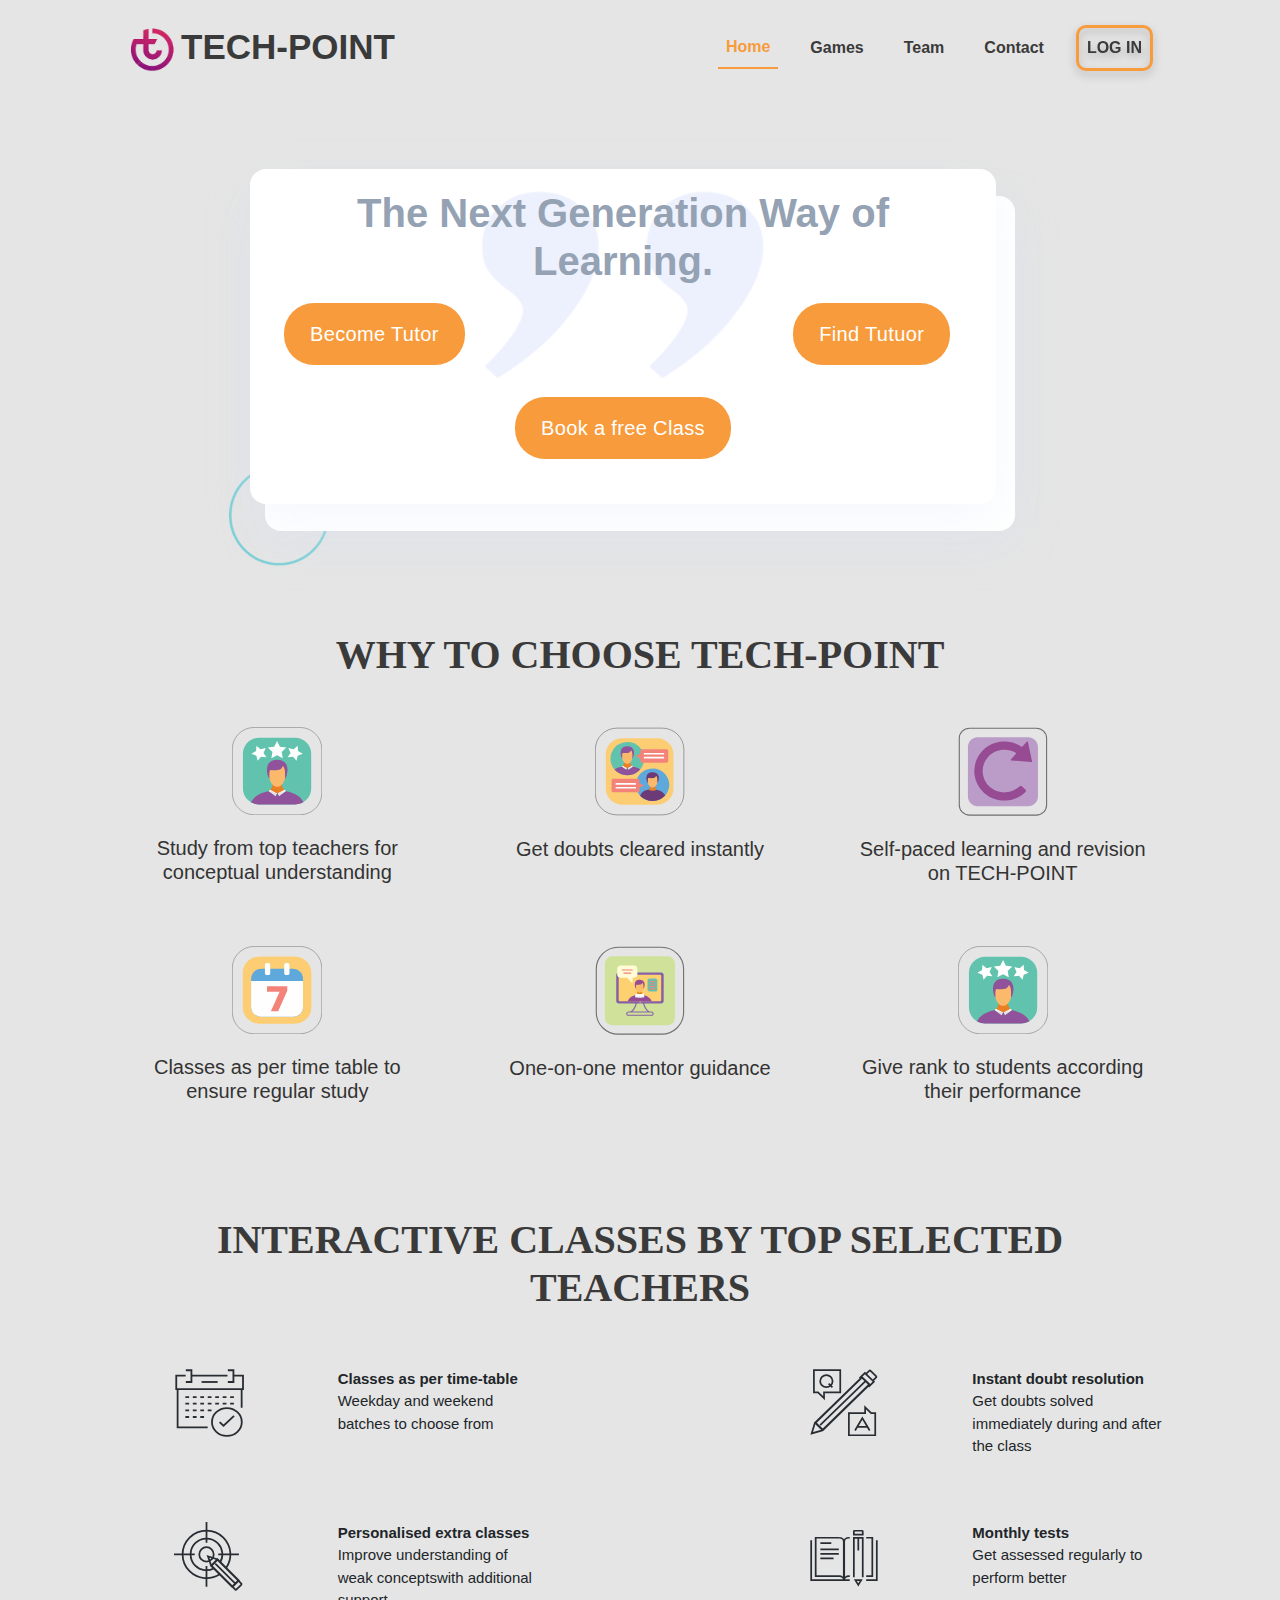
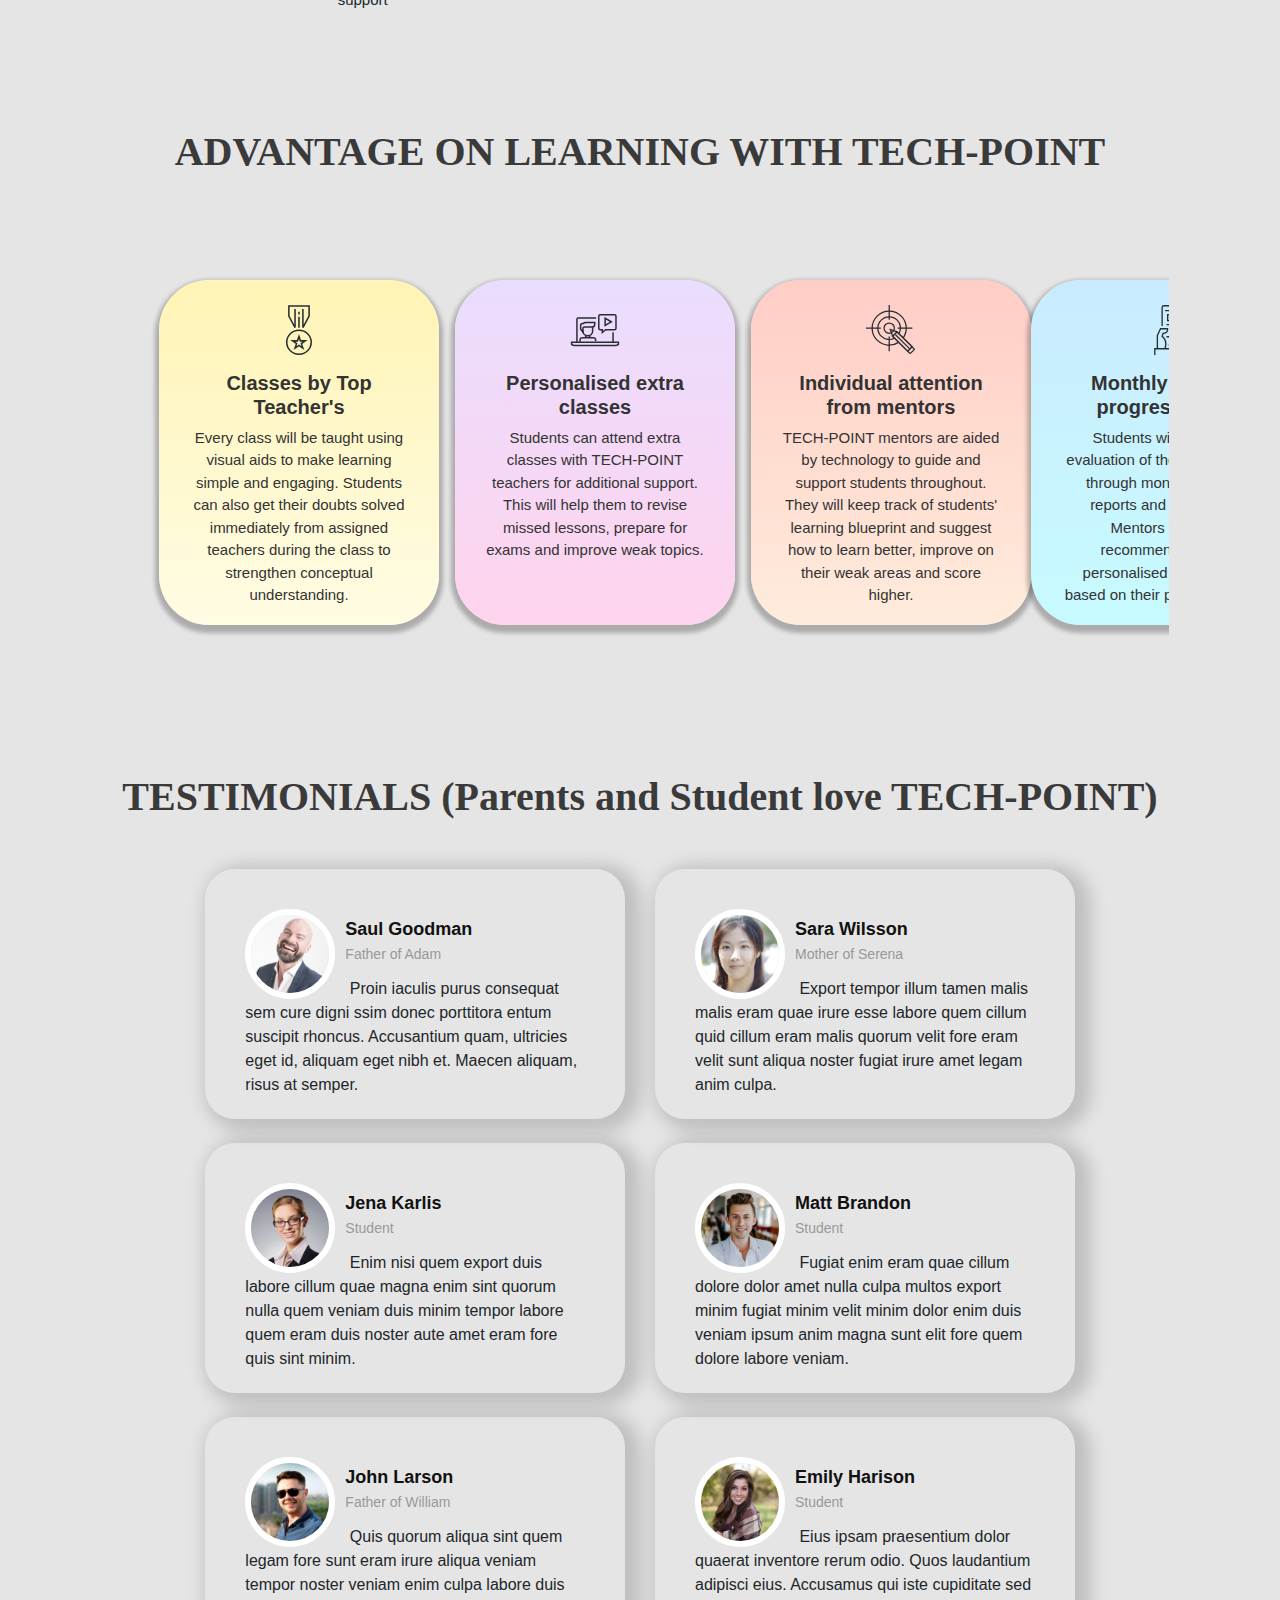
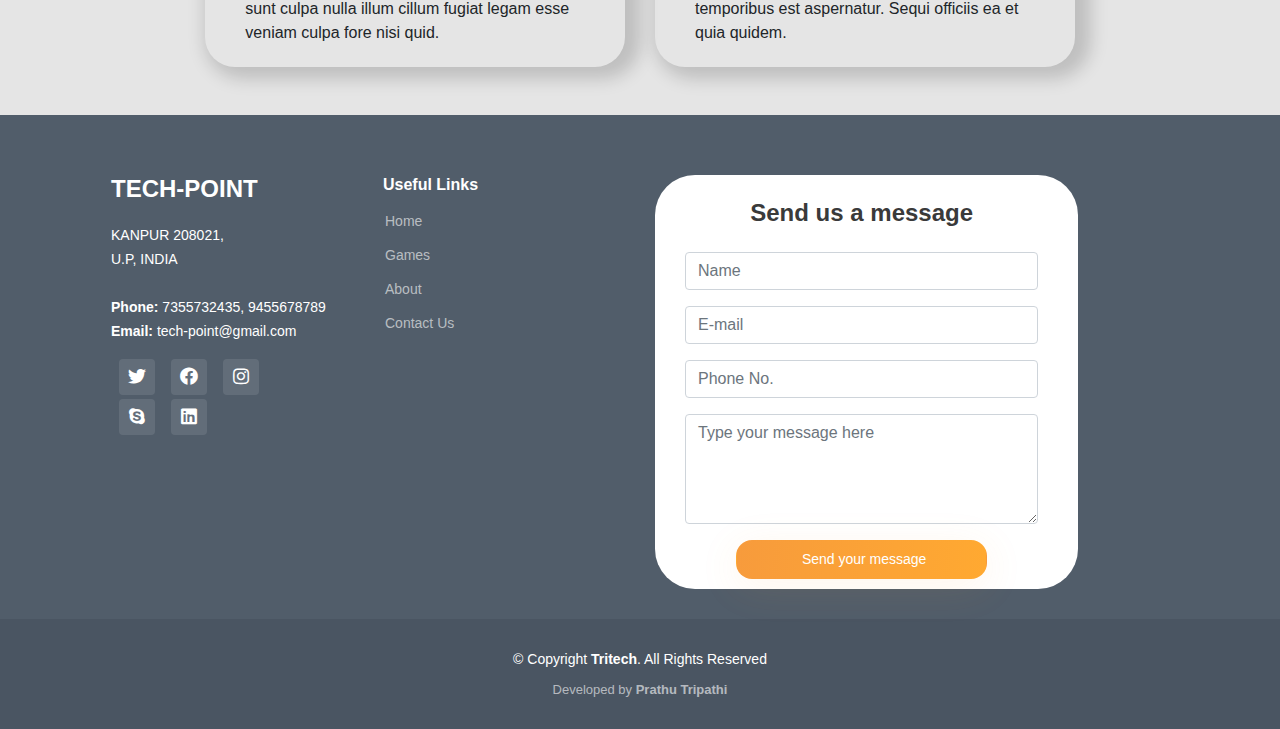
<file: index.html>
<!DOCTYPE html>
	<html lang="en">
		<head>
			<meta charset="utf-8"/>
			<title>Home</title>
			<meta content="width=device-width, initial-scale=1.0" name="viewport"/>
			<link rel="stylesheet" href="https://maxcdn.bootstrapcdn.com/bootstrap/4.5.2/css/bootstrap.min.css">
			<script src="https://ajax.googleapis.com/ajax/libs/jquery/3.5.1/jquery.min.js"></script>
			<script src="https://cdnjs.cloudflare.com/ajax/libs/popper.js/1.16.0/umd/popper.min.js"></script>
			<script src="https://maxcdn.bootstrapcdn.com/bootstrap/4.5.2/js/bootstrap.min.js"></script>
			<link href="https://fonts.googleapis.com/css2?family=Potta+One&display=swap" rel="stylesheet">
			<link href="techpoint.css" rel="stylesheet"/>
			<link rel="stylesheet" href="http://use.fontawesome.com/releases/v5.12.0/css/all.css"/>
		</head>
		
		<body>		
			<div class="container">
			<!-- Navbar starts here -->
				<nav class="navbar navbar-expand-md navbar-dark">
					<a class="navbar-brand mt-2" href="#"><img alt="" src="logo.png" class="logo mb-2"><span class="logoname ml-1">TECH-POINT</span></a>
					<button class="navbar-toggler" type="button" data-toggle="collapse" data-target="#collapse-nav">
						<span class="navbar-toggler-icon"></span>
					</button>
					<div class="collapse navbar-collapse" id="collapse-nav">
						<ul class="navbar-nav ml-auto">
							<li class="nav-item m-auto">
								<a class="nav-link active" href="index.html">Home</a>
							</li>
							<li class="nav-item m-auto">
								<a class="nav-link ml-lg-4" href="#">Games</a>
							</li>
							<li class="nav-item m-auto">
								<a class="nav-link ml-lg-4" href="team.html">Team</a>
							</li>
							<li class="nav-item m-auto">
								<a class="nav-link ml-lg-4" href="contact.html">Contact</a>
							</li>
							<li class="nav-item">
								<a class="login_btn btn nav-link ml-lg-4" data-toggle="modal" data-target="#login">LOG IN</a>    
							</li> 
						</ul>
					</div>
				</nav>
			<!-- Navbar ends here -->		
					
			<!-- Section1 starts -->	
					<div class="section">
						<div class="sec1_card m-auto">	
							<img alt="" src="circle.png" class="sec1_circle">
							<div class="sec1_card2">
								<h3 class="sec1_txt">The Next Generation Way of Learning. </h3> 
								<div class="container-fluid text-center">
									<div class="row d-flex justify-content-around">
										<div class="col-lg-4">
											<div class="mt-3">
												<button class="btn btn_grp1" data-toggle="modal" data-target="#tutor">Become Tutor</button>
											</div>			
										</div>
										<div class="col-lg-4">
										
										</div>
										<div class="col-lg-4">
											<div class="mt-lg-3 mt-1">
												<a href="#" class="btn btn_grp2 ml-lg-0 ml-1 mt-lg-0 mt-2" data-toggle="modal" data-target="#student">Find Tutuor</a>
											</div>
										</div>
									</div>
									<div class="row mt-lg-3">
										<div class="col-4">
											<!--<img alt="" src="tutor.png" class="tutor">-->
										</div>
										<div class="col-lg-4 col4">
											<div class="mt-lg-3 mt-1">
												<a href="#" class="btn btn_grp3  mt-lg-0 mt-2" data-toggle="modal" data-target="#freeclass">Book a free Class</a>
											</div>	
										</div>
										<div class="col-lg-4">
											
										</div>
									</div>
								</div>	
							</div>
						</div>
					</div>
			
			<!-- Section1 ends -->			
												
			<!-- Section2 starts -->									
											
					<div class="section">							
						<div>
							<h3 class="headings">WHY TO CHOOSE TECH-POINT</h3>
						</div>																	
						<div class="row mt-5">									
							<div class="col-lg-4 col-6">
								<div class="m-auto text-center">
									<img src="s1.svg" alt="" class="sec2_imgs">
									<h4 class="sec2_heading mt-lg-3 mt-2">Study from top teachers for conceptual understanding</h4>
								</div>	
							</div>	
							<div class="col-lg-4 col-6">
								<div class="m-auto text-center">
									<img src="s4.svg" alt="" class="sec2_imgs">
									<h4 class="sec2_heading mt-lg-3 mt-2">Get doubts cleared instantly</h4>
								</div>	
							</div>
							<div class="col-lg-4 col-6 mt-lg-0 mt-4">
								<div class="m-auto text-center">
									<img src="s2.svg" alt="" class="sec2_imgs">
									<h4 class="sec2_heading mt-lg-3 mt-2">Self-paced learning and revision on TECH-POINT</h4>
								</div>	
							</div>	
							<div class="col-lg-4 col-6 mt-lg-5 mt-4">
								<div class="m-auto text-center">
									<img src="s3.svg" alt="" class="sec2_imgs">
									<h4 class="sec2_heading mt-lg-3 mt-2">Classes as per time table to ensure regular study</h4>
								</div>	
							</div>		
							<div class="col-lg-4 col-6 mt-lg-5 mt-4">
								<div class="m-auto text-center">
									<img src="s5.svg" alt="" class="sec2_imgs">
									<h4 class="sec2_heading mt-lg-3 mt-2">One-on-one mentor guidance</h4>
								</div>	
							</div>	
							<div class="col-lg-4 col-6 mt-lg-5 mt-4">
								<div class="m-auto text-center">
									<img src="s1.svg" alt="" class="sec2_imgs">
									<h4 class="sec2_heading mt-lg-3 mt-2">Give rank to students according their performance</h4>
								</div>	
							</div>	
						</div>										
					</div>														
															
			<!-- Section2 ends -->
			
			<!-- Section3 starts -->									
											
					<div class="section">							
						<div>
							<h3 class="headings">INTERACTIVE CLASSES BY TOP SELECTED TEACHERS</h3>
						</div>																	
						<div class="row">
							<div class="col-lg-5 col-12">
								<div class="row mt-lg-5 mt-4">
									<div class="col-lg-6 col-6 text-center">
										<img src="int1.svg" alt="" class="preventions mt-lg-0 mt-4">
									</div>	
									<div class="col-lg-6 col-6">
										<p class="prev-text"><strong>Classes as per time-table</strong> <br>Weekday and weekend batches to choose from</p>
									</div>
								</div>
							</div>
							<div class="col-lg-2">
								
							</div>
							<div class="col-lg-5 col-12">
								<div class="row mt-lg-5 mt-4">
									<div class="col-lg-6 col-6 text-center">
										<img src="int2.svg" alt="Social distancing" class="preventions mt-lg-0 mt-4">
									</div>	
									<div class="col-lg-6 col-6">
										<p class="prev-text"><strong>Instant doubt resolution</strong> <br>Get doubts solved immediately during and after the class</p>
									</div>
								</div>
							</div>
							<div class="col-lg-5 col-12">
								<div class="row mt-lg-5 mt-4">
									<div class="col-lg-6 col-6 text-center">
										<img src="int3.svg" alt="News" class="preventions mt-lg-0 mt-4">
									</div>	
									<div class="col-lg-6 col-6">
										<p class="prev-text"><strong>Personalised extra classes</strong> <br>Improve understanding of weak conceptswith additional support</p>
									</div>
								</div>
							</div>
							<div class="col-lg-2">
								
							</div>
							<div class="col-lg-5 col-12">
								<div class="row mt-lg-5 mt-4">
									<div class="col-lg-6 col-6 text-center">
										<img src="int4.svg" alt="quarentine" class="preventions mt-lg-0 mt-4">
									</div>	
									<div class="col-lg-6 col-6">
										<p class="prev-text"><strong>Monthly tests</strong> <br>Get assessed regularly to perform better</p>
									</div>
								</div>
							</div>
						</div>																			
					</div>														
															
			<!-- Section3 ends -->
			
			<!-- Section4 starts -->									
											
					<div class="section">							
						<div>
							<h3 class="headings">ADVANTAGE ON LEARNING WITH TECH-POINT</h3>
						</div>	
						<div class="all_card p-5">
							<div class="cards d-flex mt-5 ml-lg-0 ml-4">									
								<div class="card_sec card1 text-center">
									<img src="adv1.svg" alt="" class="card_img">	
									<h4 class="card_heading mt-3">Classes by Top Teacher's</h4>	
									<p class="card_txt mt-1">Every class will be taught using visual aids to make learning simple and engaging. Students can also get their doubts solved 
									immediately from assigned teachers during the class to strengthen conceptual understanding.</p>	
								</div>	
								<div class="card_sec card2 text-center ml-3">
									<img src="adv2.svg" alt="" class="card_img">	
									<h4 class="card_heading mt-3">Personalised extra classes</h4>	
									<p class="card_txt mt-1">Students can attend extra classes with TECH-POINT teachers for additional support. This will help them to revise missed lessons,
									prepare for exams and improve weak topics.</p>	
								</div>	
									<div class="card_sec card3 text-center ml-3">
									<img src="adv3.svg" alt="" class="card_img">	
									<h4 class="card_heading mt-3">Individual attention from mentors</h4>	
									<p class="card_txt mt-1">TECH-POINT mentors are aided by technology to guide and support students throughout. They will keep track of students' learning
									blueprint and suggest how to learn better, improve on their weak areas and score higher.</p>	
								</div>	
								<div class="card_sec card4 text-center">
									<img src="adv4.svg" alt="" class="card_img ml-3">	
									<h4 class="card_heading mt-3">Monthly learning progress report</h4>	
									<p class="card_txt mt-1">Students will get a 360° evaluation of their learning path through monthly progress reports and discussions. Mentors will
									share recommendations for personalised extra classes based on their performance too.</p>	
								</div>
									<div class="card_sec card5 text-center">
									<img src="adv5.svg" alt="" class="card_img ml-3">	
									<h4 class="card_heading mt-3">Adaptive learning journeys on TECH-POINT</h4>	
									<p class="card_txt mt-1">Every student has a Knowledge Graph based on their learning need & speed. This links different concepts and helps students
									identify their strengths & areas for improvement.</p>	
								</div>	
							</div>
						</div>		
					</div>														
															
			<!-- Section4 ends -->
			
			<!-- Section5 starts -->									
											
					<div class="section">							
						<div>
							<h3 class="headings">TESTIMONIALS (Parents and Student love TECH-POINT)</h3>
						</div>																	
						<section class="testimonials mt-lg-5 mt-4">
							<div class="container">
								<div class="row">
									<div class="col-lg-6">
										<div class="testimonial-item">
											<img src="testimonials-1.jpg" class="testimonial-img" alt="">
											<h3>Saul Goodman</h3>
											<h4>Father of Adam</h4>
											<p>
												<i class="bx bxs-quote-alt-left quote-icon-left"></i>
												Proin iaculis purus consequat sem cure digni ssim donec porttitora entum suscipit rhoncus. 
												Accusantium quam, ultricies eget id, aliquam eget nibh et. Maecen aliquam, risus at semper.
												<i class="bx bxs-quote-alt-right quote-icon-right"></i>
											</p>
										</div>
									</div>
									<div class="col-lg-6">
										<div class="testimonial-item mt-4 mt-lg-0">
											<img src="testimonials-2.jpg" class="testimonial-img" alt="">
											<h3>Sara Wilsson</h3>
											<h4>Mother of Serena</h4>
											<p>
												<i class="bx bxs-quote-alt-left quote-icon-left"></i>
												Export tempor illum tamen malis malis eram quae irure esse labore quem cillum quid cillum
												eram malis quorum velit fore eram velit sunt aliqua noster fugiat irure amet legam anim culpa.
												<i class="bx bxs-quote-alt-right quote-icon-right"></i>
											</p>
										</div>
									</div>
									<div class="col-lg-6">
										<div class="testimonial-item mt-4">
											<img src="testimonials-3.jpg" class="testimonial-img" alt="">
											<h3>Jena Karlis</h3>
											<h4>Student</h4>
											<p>
												<i class="bx bxs-quote-alt-left quote-icon-left"></i>
												Enim nisi quem export duis labore cillum quae magna enim sint quorum nulla quem veniam duis 
												minim tempor labore quem eram duis noster aute amet eram fore quis sint minim.
												<i class="bx bxs-quote-alt-right quote-icon-right"></i>
											</p>
										</div>
									</div>
									<div class="col-lg-6">
										<div class="testimonial-item mt-4">
											<img src="testimonials-4.jpg" class="testimonial-img" alt="">
											<h3>Matt Brandon</h3>
											<h4>Student</h4>
											<p>
												<i class="bx bxs-quote-alt-left quote-icon-left"></i>
												Fugiat enim eram quae cillum dolore dolor amet nulla culpa multos export minim fugiat minim
												velit minim dolor enim duis veniam ipsum anim magna sunt elit fore quem dolore labore veniam.
												<i class="bx bxs-quote-alt-right quote-icon-right"></i>
											</p>
										</div>
									</div>
									<div class="col-lg-6">
										<div class="testimonial-item mt-4">
											<img src="testimonials-5.jpg" class="testimonial-img" alt="">
											<h3>John Larson</h3>
											<h4>Father of William</h4>
											<p>
												<i class="bx bxs-quote-alt-left quote-icon-left"></i>
												Quis quorum aliqua sint quem legam fore sunt eram irure aliqua veniam tempor noster veniam enim
												culpa labore duis sunt culpa nulla illum cillum fugiat legam esse veniam culpa fore nisi quid.
												<i class="bx bxs-quote-alt-right quote-icon-right"></i>
											</p>
										</div>
									</div>
									<div class="col-lg-6">
										<div class="testimonial-item mt-4">
											<img src="testimonials-6.jpg" class="testimonial-img" alt="">
											<h3>Emily Harison</h3>
											<h4>Student</h4>
											<p>
												<i class="bx bxs-quote-alt-left quote-icon-left"></i>
												Eius ipsam praesentium dolor quaerat inventore rerum odio. Quos laudantium adipisci eius.
												Accusamus qui iste cupiditate sed temporibus est aspernatur. Sequi officiis ea et quia quidem.
												<i class="bx bxs-quote-alt-right quote-icon-right"></i>
											</p>
										</div>
									</div>
								</div>
							</div>
						</section>											
					</div>														
															
			<!-- Section5 ends -->
					
			</div>										
			
			<!-- ======= Footer ======= -->
				<footer id="footer">
						<div class="footer-top mt-lg-5 mt-4">
							<div class="container">
								<div class="row">
									<div class="col-lg-3 col-md-6">
										<div class="footer-info">
											<h3>TECH-POINT</h3>
											<p>
												KANPUR 208021, <br>U.P, INDIA<br><br>
												<strong>Phone:</strong> 7355732435, 9455678789<br>
												<strong>Email:</strong> tech-point@gmail.com<br>
											</p>
												<div class="social-links mt-3">
													<a href="#" class="twitter ml-2"><i class="fab fa-twitter"></i></a>
													<a href="#" class="facebook ml-2"><i class="fab fa-facebook"></i></a>
													<a href="#" class="instagram ml-2"><i class="fab fa-instagram"></i></a><br>
													<a href="#" class="google-plus ml-2 mt-1"><i class="fab fa-skype"></i></a>
													<a href="#" class="linkedin ml-2 mt-1"><i class="fab fa-linkedin"></i></a>
												</div>
										</div>
									</div>
									<div class="col-lg-2 col-md-6 footer-links">
											<h4>Useful Links</h4>
										<ul>
										  <li><i class="bx bx-chevron-right"></i> <a href="#">Home</a></li>
										  <li><i class="bx bx-chevron-right"></i> <a href="#">Games</a></li>
										  <li><i class="bx bx-chevron-right"></i> <a href="#">About</a></li>
										  <li><i class="bx bx-chevron-right"></i> <a href="#">Contact Us</a></li>
										</ul>
									</div>
									<div class="col-lg-1 col-md-0">
										
									</div>
									<div class="col-lg-5 col-md-6 col-12">
										<div class="sentmsg_box">
											<h3 class="heading7">Send us a message</h3>
											<form action="/action_page.php">
												<div class="form-group mt-4">
													<input type="text" class="form-control input" placeholder="Name" id="name">
												</div>
												<div class="form-group">
													<input type="text" class="form-control input" placeholder="E-mail" id="e-mail">
												</div>
												<div class="form-group">
													<input type="number" class="form-control input" placeholder="Phone No." id="mobile">
												</div>
												<div class="form-group">
													<textarea rows="4" class="form-control input" placeholder="Type your message here"  id="message"></textarea>
												</div>
													<a href="#" class="btn msg_btn">Send your message</a>
											</form>
										</div>
									</div>
									<div class="col-lg-1 col-md-0">
										
									</div>
								</div>
							</div>
						</div>
						<div>
							<div class="copyright">
								&copy; Copyright <strong><span>Tritech</span></strong>. All Rights Reserved
							</div>
							<div class="credits">
								Developed by <a href="#">Prathu Tripathi</a>
							</div>
						</div>
				</footer>
				<!-- End Footer -->

									
											 <!-- The Modal  tutot-->
												<div class="modal fade" id="tutor">
													<div class="modal-dialog modal-dialog-centered">
														<div class="modal-content">
														  
															<!-- Modal Header -->
																<div class="modal-header">
																	  <h1 class="mt-4 ml-auto">Become a Tutor</h1>
																	  <button type="button" class="close" data-dismiss="modal">&times;</button>
																</div>
															
															<!-- Modal body -->
															<div class="modal-body">
																<form action="/action_page.php" class="was-validated" method="POST">
																	<div class="form-group">
																		<label for="fname"> First Name :</label>
																		<input type="text" class="form-control" placeholder="" id="fname" required>
																		<div class="valid-feedback">It's valid</div>
																		<div class="invalid-feedback">The above field is compulsory</div>
																	</div>
																	<div class="form-group">
																		<label for="lname"> Last Name :</label>
																		<input type="text" class="form-control" placeholder="" id="lname" required>
																		<div class="valid-feedback">It's valid</div>
																		<div class="invalid-feedback">The above field is compulsory</div>
																	</div>
																	<div class="form-group">
																		<label for="email">Email ID : </label>
																		<input type="email" class="form-control" placeholder="" id="email" required>
																		<div class="valid-feedback">It's valid</div>
																		<div class="invalid-feedback">The above field is compulsory</div>
																	</div>
																	<div class="form-group">
																		<label for="phone">Moblie No. : </label>
																		<input type="text" class="form-control" placeholder="" id="phone" required>
																		<div class="valid-feedback">It's valid</div>
																		<div class="invalid-feedback">The above field is compulsory</div>
																	</div>
																	<div class="form-group">
																		<label for="photo"><a class="btn btn-dark" id="">Choose Your Photo</a></label>
																		<input type="file" class="form-control" placeholder="" id="photo" style="display:none;">
																	</div>
																	<div class="form-group form-check">
																		<label for="form-check-label" style="margin-left:-19px;"> Gender :</label><br>
																		<input type="radio" class="form-check-input" name="gender" id="male">Male.<br>
																		<input type="radio" class="form-check-input" name="gender" id="female">Female.<br>
																	</div>
																	<div class="form-group form-check">
																		<label for="form-check-label" style="margin-left:-19px;"> Available Time :</label><br>
																		<input type="radio" class="form-check-input" name="time" id="all">All<br>
																		<input type="radio" class="form-check-input" name="time" id="morning">Morning<br>
																		<input type="radio" class="form-check-input" name="time" id="evening">Evening<br>
																	</div>
																	<div class="form-group">
																		<label for="pwd">Password : </label>
																		<input type="password" class="form-control" id="pwd" required>
																		<div class="valid-feedback">It's valid</div>
																		<div class="invalid-feedback">The above field is compulsory</div>
																	</div>
																	<div class="form-group">
																		<label for="pwd">Confirm Password (same as above) : </label>
																		<input type="password" class="form-control" id="pwd" required>
																		<div class="valid-feedback">It's valid</div>
																		<div class="invalid-feedback">The above field is compulsory</div>
																	</div>
																	<div class="form-group form-check">
																		<label for="form-check-label"></label><br>
																		<input type="checkbox" class="form-check-input" required>I hereby, declare that above given details are on account of my information.
																		<div class="valid-feedback">Thanks for confirming.</div>
																		<div class="invalid-feedback">The above field is compulsory</div>
																	</div><br>
																	<div class="text-center">
																		<a class="btn submit_btn" id="tutorsubmit">Submit</a>
																	</div>
																</form>	
															</div>
															
															<!-- Modal footer -->
															<div class="modal-footer">
																<button type="button" class="btn btn-secondary" data-dismiss="modal">Close</button>
															</div>
															
														</div>
													</div>
												</div>
												
							 <!-- The Modal  student-->
												<div class="modal fade" id="student">
													<div class="modal-dialog modal-dialog-centered">
														<div class="modal-content">
														  
															<!-- Modal Header -->
																<div class="modal-header">
																	  <h1 class="mt-4 ml-auto">Become a Student</h1>
																	  <button type="button" class="close" data-dismiss="modal">&times;</button>
																</div>
															
															<!-- Modal body -->
															<div class="modal-body">
																<form action="/action_page.php" class="was-validated" method="POST">
																	<div class="form-group">
																		<label for="fname"> First Name :</label>
																		<input type="text" class="form-control" placeholder="" id="fname" required>
																		<div class="valid-feedback">It's valid</div>
																		<div class="invalid-feedback">The above field is compulsory</div>
																	</div>
																	<div class="form-group">
																		<label for="lname"> Last Name :</label>
																		<input type="text" class="form-control" placeholder="" id="lname" required>
																		<div class="valid-feedback">It's valid</div>
																		<div class="invalid-feedback">The above field is compulsory</div>
																	</div>
																	<div class="form-group">
																		<label for="email">Email ID : </label>
																		<input type="email" class="form-control" placeholder="" id="email" required>
																		<div class="valid-feedback">It's valid</div>
																		<div class="invalid-feedback">The above field is compulsory</div>
																	</div>
																	<div class="form-group">
																		<label for="phone">Moblie No. : </label>
																		<input type="text" class="form-control" placeholder="" id="phone" required>
																		<div class="valid-feedback">It's valid</div>
																		<div class="invalid-feedback">The above field is compulsory</div>
																	</div>
																	<div class="form-group">
																		<label for="photo"><a class="btn btn-dark" id="">Choose Your Photo</a></label>
																		<input type="file" class="form-control" placeholder="" id="photo" style="display:none;">
																	</div>
																	<div class="form-group form-check">
																		<label for="form-check-label" style="margin-left:-19px;"> Gender :</label><br>
																		<input type="radio" class="form-check-input" name="gender" id="male">Male.
																		<input type="radio" class="form-check-input" name="gender" id="female">Female.<br>
																	</div>
																	<div class="form-group">
																		<label for="pwd">Password : </label>
																		<input type="password" class="form-control" id="pwd" required>
																		<div class="valid-feedback">It's valid</div>
																		<div class="invalid-feedback">The above field is compulsory</div>
																	</div>
																	<div class="form-group">
																		<label for="pwd">Confirm Password (same as above) : </label>
																		<input type="password" class="form-control" id="pwd" required>
																		<div class="valid-feedback">It's valid</div>
																		<div class="invalid-feedback">The above field is compulsory</div>
																	</div>
																	<div class="form-group form-check">
																		<label for="form-check-label"></label><br>
																		<input type="checkbox" class="form-check-input" required>I hereby, declare that above given details are on account of my information.
																		<div class="valid-feedback">Thanks for confirming.</div>
																		<div class="invalid-feedback">The above field is compulsory</div>
																	</div><br>
																	<div class="text-center">
																		<a class="btn submit_btn" id="studentsubmit">Submit</a>
																	</div>
																</form>	
															</div>
															
															<!-- Modal footer -->
															<div class="modal-footer">
																<button type="button" class="btn btn-secondary" data-dismiss="modal">Close</button>
															</div>
															
														</div>
													</div>
												</div>	
												
										 <!-- The Modal  book a free class-->
												<div class="modal fade" id="freeclass">
													<div class="modal-dialog modal-dialog-centered">
														<div class="modal-content">
														  
															<!-- Modal Header -->
																<div class="modal-header">
																	  <h1 class="mt-4 ml-auto">Book a Free Class</h1>
																	  <button type="button" class="close" data-dismiss="modal">&times;</button>
																</div>
															
															<!-- Modal body -->
															<div class="modal-body">
																<form action="/action_page.php" class="was-validated" method="POST">
																	<div class="form-group">
																		<label for="fname"> First Name :</label>
																		<input type="text" class="form-control" placeholder="" id="fname" required>
																		<div class="valid-feedback">It's valid</div>
																		<div class="invalid-feedback">The above field is compulsory</div>
																	</div>
																	<div class="form-group">
																		<label for="lname"> Last Name :</label>
																		<input type="text" class="form-control" placeholder="" id="lname" required>
																		<div class="valid-feedback">It's valid</div>
																		<div class="invalid-feedback">The above field is compulsory</div>
																	</div>
																	<div class="form-group">
																		<label for="email">Email ID : </label>
																		<input type="email" class="form-control" placeholder="" id="email" required>
																		<div class="valid-feedback">It's valid</div>
																		<div class="invalid-feedback">The above field is compulsory</div>
																	</div>
																	<div class="form-group">
																		<label for="phone">Moblie No. : </label>
																		<input type="text" class="form-control" placeholder="" id="phone" required>
																		<div class="valid-feedback">It's valid</div>
																		<div class="invalid-feedback">The above field is compulsory</div>
																	</div>
																	<div class="text-center">
																		<a class="btn submit_btn" id="freeclass_submit">Book Now</a>
																	</div>
																</form>	
															</div>
															
															<!-- Modal footer -->
															<div class="modal-footer">
																<button type="button" class="btn btn-secondary" data-dismiss="modal">Close</button>
															</div>
															
														</div>
													</div>
												</div>			
												
												

									<!-- The Modal  login-->
												<div class="modal fade" id="login">
													<div class="modal-dialog modal-dialog-centered">
														<div class="modal-content">
														  
															<!-- Modal Header -->
																<div class="modal-header">
																	  <h1 class="mt-4 ml-auto">LOGIN</h1>
																	  <button type="button" class="close" data-dismiss="modal">&times;</button>
																</div>
															
															<!-- Modal body -->
															<div class="modal-body">
																<form action="/action_page.php" class="was-validated" method="POST">
																	<div class="form-group">
																		<label for="uname">Username :</label>
																		<input type="text" class="form-control" placeholder="" id="uname" required>
																		<div class="valid-feedback">It's valid</div>
																		<div class="invalid-feedback">The above field is compulsory</div>
																	</div>
																	<div class="form-group">
																		<label for="pwd">Password : </label>
																		<input type="password" class="form-control" id="pwd" required>
																		<div class="valid-feedback">It's valid</div>
																		<div class="invalid-feedback">The above field is compulsory</div>
																	</div>
																	<div class="text-center">
																		<a class="btn submit_btn" id="confirm">Confirm</a>
																	</div>
																</form>	
															</div>
															
															<!-- Modal footer -->
															<div class="modal-footer">
																<button type="button" class="btn btn-secondary" data-dismiss="modal">Close</button>
															</div>
															
														</div>
													</div>
												</div>									

						
		</body>
		
	</html>
</file>
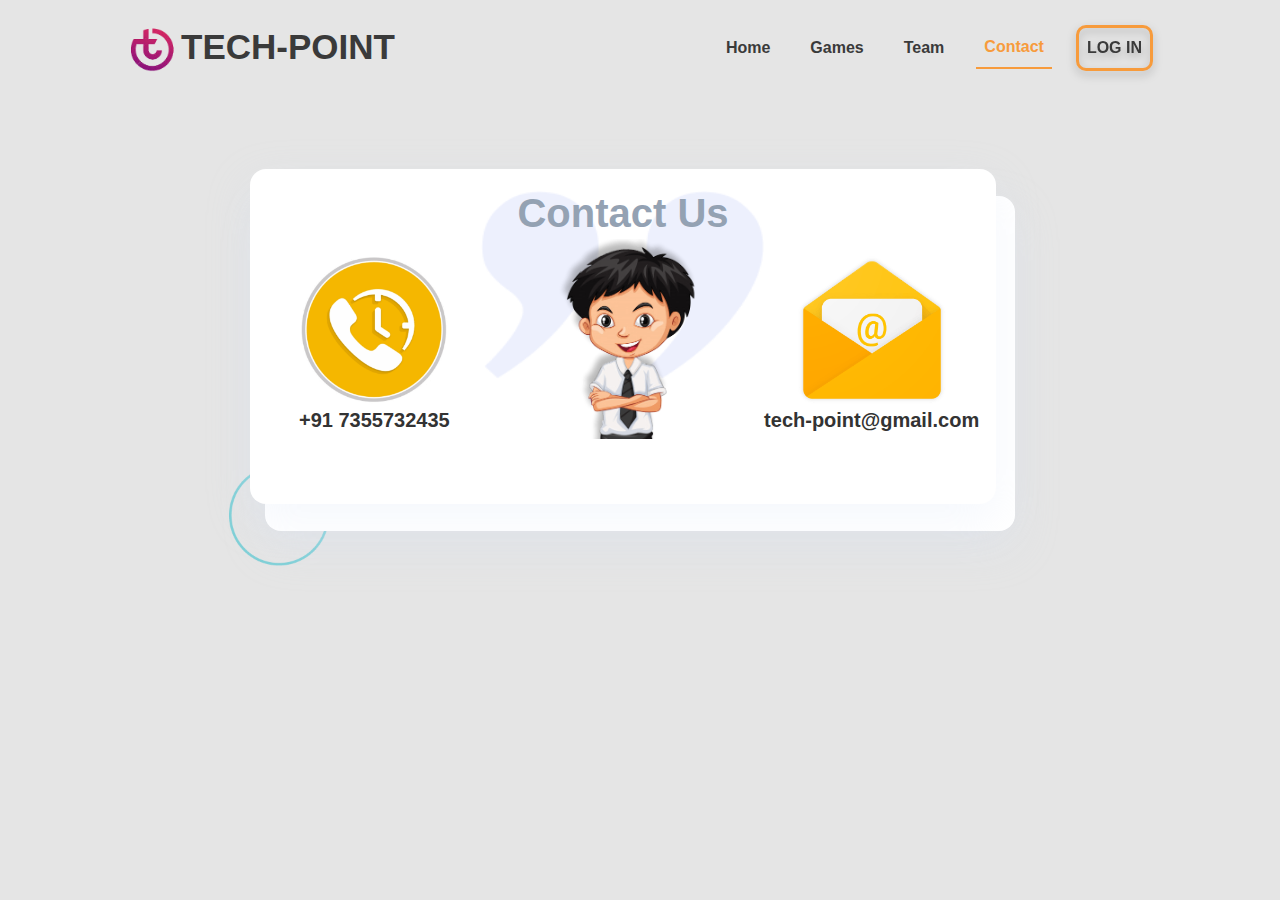
<file: contact.html>
<!DOCTYPE html>
	<html lang="en">
		<head>
			<meta charset="utf-8"/>
			<title>Contact Us</title>
			<meta content="width=device-width, initial-scale=1.0" name="viewport"/>
			<link rel="stylesheet" href="https://maxcdn.bootstrapcdn.com/bootstrap/4.5.2/css/bootstrap.min.css">
			<script src="https://ajax.googleapis.com/ajax/libs/jquery/3.5.1/jquery.min.js"></script>
			<script src="https://cdnjs.cloudflare.com/ajax/libs/popper.js/1.16.0/umd/popper.min.js"></script>
			<script src="https://maxcdn.bootstrapcdn.com/bootstrap/4.5.2/js/bootstrap.min.js"></script>
			<link href="https://fonts.googleapis.com/css2?family=Potta+One&display=swap" rel="stylesheet">
			<link href="techpoint.css" rel="stylesheet"/>
			<link rel="stylesheet" href="http://use.fontawesome.com/releases/v5.12.0/css/all.css"/>
		</head>
		
		<body>		
			<div class="container">
			<!-- Navbar starts here -->
				<nav class="navbar navbar-expand-md navbar-dark">
					<a class="navbar-brand mt-2" href="#"><img alt="" src="logo.png" class="logo mb-2"><span class="logoname ml-1">TECH-POINT</span></a>
					<button class="navbar-toggler" type="button" data-toggle="collapse" data-target="#collapse-nav">
						<span class="navbar-toggler-icon"></span>
					</button>
					<div class="collapse navbar-collapse" id="collapse-nav">
						<ul class="navbar-nav ml-auto">
							<li class="nav-item m-auto">
								<a class="nav-link" href="index.html">Home</a>
							</li>
							<li class="nav-item m-auto">
								<a class="nav-link ml-lg-4" href="#">Games</a>
							</li>
							<li class="nav-item m-auto">
								<a class="nav-link ml-lg-4" href="team.html">Team</a>
							</li>
							<li class="nav-item m-auto">
								<a class="nav-link ml-lg-4 active" href="contact.html">Contact</a>
							</li>
							<li class="nav-item">
								<a class="login_btn nav-link ml-lg-4" data-toggle="modal" data-target="#login">LOG IN</a>    
							</li> 
						</ul>
					</div>
				</nav>
			<!-- Navbar ends here -->		
					
			<!-- Section1 starts -->	
					<div class="section">
						<div class="sec1_card m-auto">	
							<img alt="" src="circle.png" class="sec1_circle">
							<div class="sec1_card2">
								<h3 class="sec1_txt">Contact Us </h3> 
								<div class="container-fluid text-center">
									<div class="row d-flex justify-content-around">
										<div class="col-lg-4">
											<div class="mt-3">
												<img alt="call" src="call.png" class="contact_img">
												<p class="card_heading">+91 7355732435</p>
											</div>			
										</div>
										<div class="col-lg-4">
											<img alt="boy" src="boy.png" class="boy">
										</div>
										<div class="col-lg-4">
											<div class="mt-lg-3 mt-1">
												<img alt="call" src="email.png" class="contact_img">
												<p class="card_heading">tech-point@gmail.com</p>
											</div>
										</div>
									</div>
								</div>	
							</div>
						</div>
					</div>
			
			<!-- Section1 ends -->
</file>
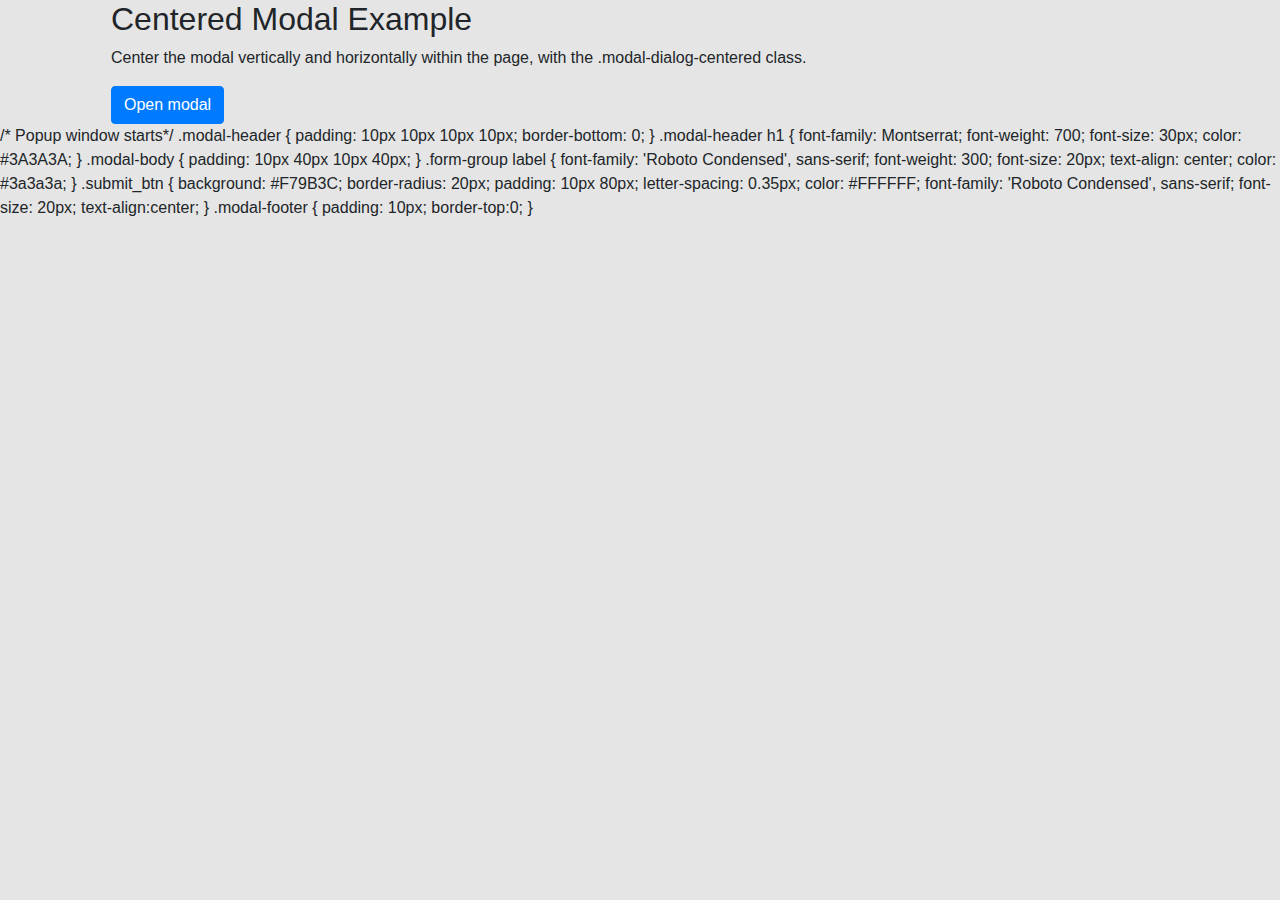
<file: form.html>
<!DOCTYPE html>
<html lang="en">
<head>
  <title>Bootstrap Example</title>
  <meta charset="utf-8">
  <meta name="viewport" content="width=device-width, initial-scale=1">
  <link rel="stylesheet" href="https://maxcdn.bootstrapcdn.com/bootstrap/4.5.2/css/bootstrap.min.css">
  <script src="https://ajax.googleapis.com/ajax/libs/jquery/3.5.1/jquery.min.js"></script>
  <script src="https://cdnjs.cloudflare.com/ajax/libs/popper.js/1.16.0/umd/popper.min.js"></script>
  <script src="https://maxcdn.bootstrapcdn.com/bootstrap/4.5.2/js/bootstrap.min.js"></script>
  <link href="techpoint.css" rel="stylesheet"/>
</head>
<body>

<div class="container">
  <h2>Centered Modal Example</h2>
  <p>Center the modal vertically and horizontally within the page, with the .modal-dialog-centered class.</p>
  <!-- Button to Open the Modal -->
  <button type="button" class="btn btn-primary" data-toggle="modal" data-target="#myModal">
    Open modal
  </button>

  <!-- The Modal -->
		<div class="modal fade" id="myModal">
			<div class="modal-dialog modal-dialog-centered">
				<div class="modal-content">
				  
					<!-- Modal Header -->
						<div class="modal-header">
							  <h1 class="mt-4 ml-auto">Become a Tutor</h1>
							  <button type="button" class="close" data-dismiss="modal">&times;</button>
						</div>
					
					<!-- Modal body -->
					<div class="modal-body">
						<form action="/action_page.php" class="was-validated">
							<div class="form-group">
								<label for="fname"> First Name :</label>
								<input type="text" class="form-control" placeholder="" id="fname" required>
								<div class="valid-feedback">It's valid</div>
								<div class="invalid-feedback">The above field is compulsory</div>
							</div>
							<div class="form-group">
								<label for="lname"> Last Name :</label>
								<input type="text" class="form-control" placeholder="" id="lname" required>
								<div class="valid-feedback">It's valid</div>
								<div class="invalid-feedback">The above field is compulsory</div>
							</div>
							<div class="form-group">
								<label for="email">Email ID : </label>
								<input type="email" class="form-control" placeholder="" id="email" required>
								<div class="valid-feedback">It's valid</div>
								<div class="invalid-feedback">The above field is compulsory</div>
							</div>
							<div class="form-group">
								<label for="phone">Moblie No. : </label>
								<input type="text" class="form-control" placeholder="" id="phone" required>
								<div class="valid-feedback">It's valid</div>
								<div class="invalid-feedback">The above field is compulsory</div>
							</div>
							<div class="form-group form-check">
								<label for="form-check-label" style="margin-left:-19px;"> Gender :</label><br>
								<input type="radio" class="form-check-input" id="male">Male.<br>
								<input type="radio" class="form-check-input" id="female">Female.<br>
							</div>
							<div class="form-group form-check">
								<label for="form-check-label" style="margin-left:-19px;"> Available Time :</label><br>
								<input type="radio" class="form-check-input" id="all">All<br>
								<input type="radio" class="form-check-input" id="morning">Morning<br>
								<input type="radio" class="form-check-input" id="evenng">Evening<br>
							</div>
							<div class="form-group">
								<label for="pwd">Password : </label>
								<input type="password" class="form-control" id="pwd" required>
								<div class="valid-feedback">It's valid</div>
								<div class="invalid-feedback">The above field is compulsory</div>
							</div>
							<div class="form-group">
								<label for="pwd">Confirm Password (same as above) : </label>
								<input type="password" class="form-control" id="pwd" required>
								<div class="valid-feedback">It's valid</div>
								<div class="invalid-feedback">The above field is compulsory</div>
							</div>
							<div class="form-group form-check">
								<label for="form-check-label"></label><br>
								<input type="checkbox" class="form-check-input" required>I hereby, declare that above given details are on account of my information.
								<div class="valid-feedback">Thanks for confirming.</div>
								<div class="invalid-feedback">The above field is compulsory</div>
							</div><br>
							<div class="text-center">
								<a class="btn submit_btn">Submit</a>
							</div>
						</form>	
					</div>
					
					<!-- Modal footer -->
					<div class="modal-footer">
						<button type="button" class="btn btn-secondary" data-dismiss="modal">Close</button>
					</div>
					
				</div>
			</div>
		</div>
  
</div>


/* Popup window starts*/

.modal-header {
    padding: 10px 10px 10px 10px;
    border-bottom: 0;
}
.modal-header h1 {
		font-family: Montserrat;
		font-weight: 700;
		font-size: 30px;
		color: #3A3A3A;
}
.modal-body {
    padding: 10px 40px 10px 40px;
}
.form-group label {
		font-family: 'Roboto Condensed', sans-serif;
		font-weight: 300;
		font-size: 20px;
		text-align: center;
		color: #3a3a3a;
}
.submit_btn {
    background: #F79B3C;
    border-radius: 20px;
    padding: 10px 80px;
    letter-spacing: 0.35px;
    color: #FFFFFF;
    font-family: 'Roboto Condensed', sans-serif;
    font-size: 20px;
	text-align:center;
}
.modal-footer {
    padding: 10px;
    border-top:0;
}
</body>
</html>
</file>
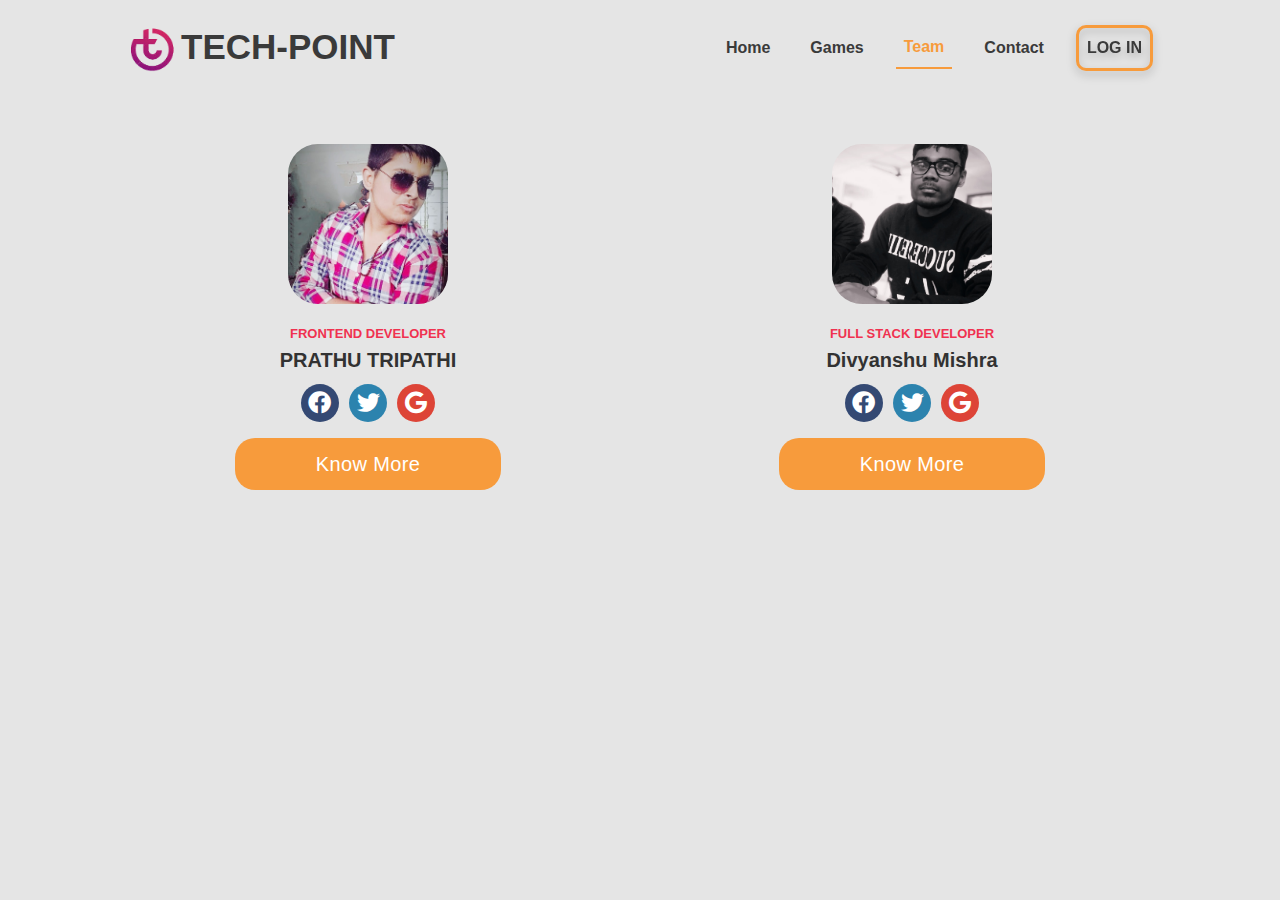
<file: team.html>
<!DOCTYPE html>
	<html lang="en">
		<head>
			<meta charset="utf-8"/>
			<title>Team</title>
			<meta content="width=device-width, initial-scale=1.0" name="viewport"/>
			<link rel="stylesheet" href="https://maxcdn.bootstrapcdn.com/bootstrap/4.5.2/css/bootstrap.min.css">
			<script src="https://ajax.googleapis.com/ajax/libs/jquery/3.5.1/jquery.min.js"></script>
			<script src="https://cdnjs.cloudflare.com/ajax/libs/popper.js/1.16.0/umd/popper.min.js"></script>
			<script src="https://maxcdn.bootstrapcdn.com/bootstrap/4.5.2/js/bootstrap.min.js"></script>
			<link href="https://fonts.googleapis.com/css2?family=Potta+One&display=swap" rel="stylesheet">
			<link href="techpoint.css" rel="stylesheet"/>
			<link rel="stylesheet" href="http://use.fontawesome.com/releases/v5.12.0/css/all.css"/>
		</head>
		
		<body>		
			<div class="container">
			<!-- Navbar starts here -->
				<nav class="navbar navbar-expand-md navbar-dark">
					<a class="navbar-brand mt-2" href="#"><img alt="" src="logo.png" class="logo mb-2"><span class="logoname ml-1">TECH-POINT</span></a>
					<button class="navbar-toggler" type="button" data-toggle="collapse" data-target="#collapse-nav">
						<span class="navbar-toggler-icon"></span>
					</button>
					<div class="collapse navbar-collapse" id="collapse-nav">
						<ul class="navbar-nav ml-auto">
							<li class="nav-item m-auto">
								<a class="nav-link" href="index.html">Home</a>
							</li>
							<li class="nav-item m-auto">
								<a class="nav-link ml-lg-4" href="#">Games</a>
							</li>
							<li class="nav-item m-auto">
								<a class="nav-link ml-lg-4 active" href="team.html">Team </a>
							</li>
							<li class="nav-item m-auto">
								<a class="nav-link ml-lg-4" href="contact.html">Contact</a>
							</li>
							<li class="nav-item">
								<a class="login_btn nav-link ml-lg-4" data-toggle="modal" data-target="#login">LOG IN</a>    
							</li> 
						</ul>
					</div>
				</nav>
			<!-- Navbar ends here -->		
				
				<!-- Team Section Begin -->
						<section class="team spad mt-lg-5 mt-4">
								<div class="row">
									<div class="col-lg-6 col-md-12">
										<div class="team__item">
												<img src="team-2.jpg" alt="" style="object-fit: cover;">
												<span>FRONTEND DEVELOPER</span>
												<h5>PRATHU TRIPATHI</h5>
											<div class="team__item__social">
												<a href="#"><i class="fab fa-facebook"></i></a>
												<a href="#" class="twitter"><i class="fab fa-twitter"></i></a>
												<a href="#" class="google"><i class="fab fa-google"></i></a>
											</div>
											<button type="button" class="btn submit_btn mt-lg-3 mt-2" data-toggle="collapse" data-target="#prathu">Know More</button>
											  <div id="prathu" class="collapse mt-1 text-muted mt-3">
											
											  		TEXTILE ENGINEER, B.Sc IN SCIENCE STREAM , FRONT END DEVELOPER
 
											  </div>
										</div>
									</div>
									<div class="col-lg-6 col-md-12">
										<div class="team__item">
												<img src="team-1.jpeg" alt="" style="object-fit: cover; text-align: center;">
												<span>FULL STACK DEVELOPER</span>
												<h5>Divyanshu Mishra</h5>
											<div class="team__item__social">
												<a href="#"><i class="fab fa-facebook"></i></a>
												<a href="#" class="twitter"><i class="fab fa-twitter"></i></a>
												<a href="#" class="google"><i class="fab fa-google"></i></a>
											</div>
											<button type="button" class="btn submit_btn mt-lg-3 mt-2" data-toggle="collapse" data-target="#divyanshu">Know More</button>
											  <div id="divyanshu" class="collapse mt-1 text-muted mt-3">
												
												ELECTRONICS ENGINEER , TEXTILE ENGINEER , FULL STACK WEB DEVELOPER

											  </div>
										</div>
									</div>
								</div>
						</section>
					<!-- Team Section End -->
				
				
				
				
				
				
				
				
				
			
			</div>
		</body>
	</hml>
</file>
<file: techpoint.css>
* {
	margin:0;
	padding:0;
	box-sizing:border-box;
}
::selection {
		background-color:transparent;
		color:green;
}
body {
		background:#E5E5E5;	
}
.container {
		max-width:85%;
}
.contact_img {
		width: 150px;
		height:150px;
}
.boy {
		height:200px;
}
/* Popup window starts*/

.modal-header {
    padding: 10px 10px 10px 10px;
    border-bottom: 0;
}
.modal-header h1 {
		font-family: Montserrat;
		font-weight: 700;
		font-size: 30px;
		color: #3A3A3A;
}
.modal-body {
    padding: 10px 40px 10px 40px;
}
.form-group label {
		font-family: 'Roboto Condensed', sans-serif;
		font-weight: 300;
		font-size: 20px;
		text-align: center;
		color: #3a3a3a;
}
.submit_btn {
    background: #F79B3C;
    border-radius: 20px;
    padding: 10px 80px;
    letter-spacing: 0.35px;
    color: #FFFFFF;
    font-family: 'Roboto Condensed', sans-serif;
    font-size: 20px;
	text-align:center;
}
.modal-footer {
    padding: 10px;
    border-top:0;
}


.headings {
		font-family: Montserrat;
		font-weight: bold;
		font-size: 40px;
		color: #3A3A3A;
		text-align:center;
}
.navbar	{
			
}
.navbar .navbar-nav .nav-item .nav-link {
		font-weight: 600;
		font-size: 16px;
		font-family: 'Mulish', sans-serif;
		color: #3A3A3A;
} 
.navbar .navbar-nav .nav-item .active {
		color: #F79B3C;
		border-bottom:2px solid #F79B3C;
}
.navbar .navbar-nav .nav-item .nav-link:hover{
		color: #F79B3C;		
}
.navbar .navbar-brand	{
		
}
.logoname {
		font-weight: 800;
		font-size: 35px;
		font-family: 'Mulish', sans-serif;
		color: #3A3A3A;
}
.logo {
		width:50px;		
}
.navbar .navbar-brand:hover {
		
}
.login_btn{
    text-decoration: none;
    text-align: center;
    border: 3px solid #F79B3C;
	box-sizing: border-box;
	filter: drop-shadow(0px 4px 4px rgba(0, 0, 0, 0.25));
	border-radius: 10px;
	font-weight: 600;
	font-size: 16px;
	font-family:  'Mulish', sans-serif;
	color: #3A3A3A;
}

/* Section1 starts */

.section {
		padding-top:100px;	
}
.sec1_card {
		background-color: #fff;
    width: 750px;
    height: 335px;
    border-radius: 16px;
    position: relative;
    box-shadow: 0px 15.8006px 42.1349px rgba(215, 228, 249, 0.25);
}
.sec1_circle {
		position: absolute;
		left: -36px;
		width: 100px;
		bottom: -35px;
		z-index: -1;
}
.sec1_card2 {
	background-color: #fff;
    width: 746px;
    height: 335px;
    border-radius: 16px;
    position: absolute;
    z-index: 4;
    top: -27px;
    left: -15px;
    box-shadow: 0px 15.8006px 42.1349px rgba(215, 228, 249, 0.25);
    background-image: url(quotes.png);
    background-repeat: no-repeat;
    background-size: 38% 56%;
    background-position: 50% 15%;
}
.sec1_txt {
		font-family: 'Roboto Condensed', sans-serif;
		font-weight: 600;
		font-size: 40px;
		text-align: center;
		color: #94A2B3;
		padding: 20px 30px 15px 30px;
		margin-bottom: -13px;
}	
.btn_grp1 {
		background: #F79B3C ;
    border-radius: 30px;
    padding: 15px 25px;
	letter-spacing: 0.35px;
    color: #FFFFFF;
    font-family: 'Roboto Condensed', sans-serif;
    font-size: 20px;
}
.btn_grp2 {
		background:  #F79B3C;
    border-radius: 30px;
    padding: 15px 25px;
	letter-spacing: 0.35px;
    color: #FFFFFF;
    font-family: 'Roboto Condensed', sans-serif;
    font-size: 20px;
}
.btn_grp3 {
		background: #F79B3C;
    border-radius: 30px;
    padding: 15px 25px;
	letter-spacing: 0.35px;
    color: #FFFFFF;
    font-family: 'Roboto Condensed', sans-serif;
    font-size: 20px;
}
.tutor {
	width: 122px;
    margin-left: 120px;
}

/* Section2 starts */

.sec2_imgs {
		width :90px;	
}
.sec2_heading {
		font-family: 'Roboto Condensed', sans-serif;
		font-weight: 500;
		font-size: 20px;
		text-align: center;
		color: #333;
		padding: 5px 20px 5px 20px;
}

/* Section3  starts */

.preventions {
		width: 70px;
		height: 70px;
}
.prev-text {
		font-family:'Roboto Condensed', sans-serif;
		font-size:15px;
}

/* Section4  starts */

.all_card {
	width:100%;
	overflow-x:auto;

}
.all_card::-webkit-scrollbar {
display: none;}

.cards {
	width:max-content;
}
.all_card::-webkit-scrollbar-thumb {
    background: transparent;
    border: none;
    border-radius: 0px;
}
.card_sec {
		box-shadow: 0px 4px 4px 4px rgba(0, 0, 0, 0.25);
		border-radius: 50px;
		position: relative;
		width: 280px;
		padding: 25px 30px 14px 30px;
		height:345px;
}
.card1 {
		background-image: linear-gradient(to bottom, #fff4b5, #fffce4);
}
.card2 {
		background-image: linear-gradient(to bottom, #eaddff, #ffd4ed);
}
.card3 {
		background-image: linear-gradient(to top, #ffecdc, #ffcdc5);
}
.card4 {
		background-image: linear-gradient(to bottom, #caebff, #c7fbff 100%);
}
.card5 {
		background-image: linear-gradient(to bottom, #d0ffc0, #fffcde);
}
.card_img {
	height:50px;
	width:50px;
}
.card_heading {
		font-family: 'Roboto Condensed', sans-serif;
		font-weight: 700;
		font-size: 20px;
		text-align: center;
		color: #333;
}
.card_txt {
		font-family: 'Roboto Condensed', sans-serif;
		font-weight: 400;
		font-size: 15px;
		text-align: center;
		color: #333;
}

/*----Testimonials starts---*/

.testimonials .testimonial-item {
  box-sizing: content-box;
    padding: 40px;
    box-shadow: 8px 4px 17px 8px rgba(2, 3, 4, 0.17);
    position: relative;
    height: 170px;
	border-radius:30px;
}
.testimonials .testimonial-item .testimonial-img {
  width: 90px;
  border-radius: 50px;
  border: 6px solid #fff;
  float: left;
  margin: 0 10px 0 0;
}
.testimonials .testimonial-item h3 {
  font-size: 18px;
  font-weight: bold;
  margin: 10px 0 5px 0;
  color: #111;
  font-family:'Roboto Condensed', sans-serif;
}
.testimonials .testimonial-item h4 {
  font-size: 14px;
  color: #999;
  margin: 0;
}
.testimonials .testimonial-item .quote-icon-left, .testimonials .testimonial-item .quote-icon-right {
  color: #f8d1d3;
  font-size: 26px;
}
.testimonials .testimonial-item .quote-icon-left {
  display: inline-block;
  left: -5px;
  position: relative;
}
.testimonials .testimonial-item .quote-icon-right {
  display: inline-block;
  right: -5px;
  position: relative;
  top: 10px;
}
.testimonials .testimonial-item p {
  margin: 15px 0 0 0;
  font-weight:400;
  padding: 0;
  font-family:'Roboto Condensed', sans-serif;
}


/*--------------------------------------------------------------
# Footer
--------------------------------------------------------------*/
#footer {
  background: #4a5562;
  padding: 0 0 30px 0;
  color: #fff;
  font-size: 14px;
}

#footer .footer-top {
  background: #515d6a;
  padding: 60px 0 30px 0;
}

#footer .footer-top .footer-info {
  margin-bottom: 30px;
}

#footer .footer-top .footer-info h3 {
  font-size: 24px;
  margin: 0 0 20px 0;
  padding: 2px 0 2px 0;
  line-height: 1;
  font-family:'Roboto Condensed', sans-serif;
  font-weight: 700;
}

#footer .footer-top .footer-info p {
  font-size: 14px;
  line-height: 24px;
  margin-bottom: 0;
  font-family:'Roboto Condensed', sans-serif;
  color: #fff;
}

#footer .footer-top .social-links a {
  font-size: 18px;
  display: inline-block;
  background: rgba(255, 255, 255, 0.1);
  color: #fff;
  font-family:'Roboto Condensed', sans-serif;
  line-height: 1;
  padding: 8px 0;
  margin-right: 4px;
  border-radius: 4px;
  text-align: center;
  width: 36px;
  height: 36px;
  transition: 0.3s;
}

#footer .footer-top .social-links a:hover {
  background: #d9232d;
  color: #fff;
  text-decoration: none;
}

#footer .footer-top h4 {
  font-size: 16px;
  font-family:'Roboto Condensed', sans-serif;
  font-weight: 600;
  color: #fff;
  position: relative;
  padding-bottom: 12px;
}

#footer .footer-top .footer-links {
  margin-bottom: 30px;
}

#footer .footer-top .footer-links ul {
  list-style: none;
  padding: 0;
  margin: 0;
}

#footer .footer-top .footer-links ul i {
  padding-right: 2px;
  font-family:'Roboto Condensed', sans-serif;
  color: rgba(255, 255, 255, 0.6);
  font-size: 18px;
  line-height: 1;
}

#footer .footer-top .footer-links ul li {
  padding: 10px 0;
  display: flex;
  align-items: center;
}

#footer .footer-top .footer-links ul li:first-child {
  padding-top: 0;
}

#footer .footer-top .footer-links ul a {
  color: rgba(255, 255, 255, 0.6);
  transition: 0.3s;
  display: inline-block;
  line-height: 1;
}

#footer .footer-top .footer-links ul a:hover {
  color: white;
}

#footer .footer-top .footer-newsletter form {
  margin-top: 30px;
  background: #fff;
  padding: 6px 10px;
  position: relative;
  border-radius: 4px;
}

#footer .footer-top .footer-newsletter form input[type="email"] {
  border: 0;
  padding: 4px;
  width: calc(100% - 110px);
}

#footer .footer-top .footer-newsletter form input[type="submit"] {
  position: absolute;
  top: 0;
  right: -2px;
  bottom: 0;
  border: 0;
  background: none;
  font-family:'Roboto Condensed', sans-serif;
  font-size: 16px;
  padding: 0 20px 2px 20px;
  background: #d9232d;
  color: #fff;
  transition: 0.3s;
  border-radius: 0 4px 4px 0;
}

#footer .footer-top .footer-newsletter form input[type="submit"]:hover {
  background: #df3740;
}

#footer .copyright {
  text-align: center;
  padding-top: 30px;
}

#footer .credits {
  padding-top: 10px;
  text-align: center;
  font-size: 13px;
  font-family:'Roboto Condensed', sans-serif;
  color: rgba(255, 255, 255, 0.6);
}

#footer .credits a {
  color: rgba(255, 255, 255, 0.6);
  transition: 0.3s;
  font-weight: 600;
}

#footer .credits a:hover {
  color: white;
}
.sentmsg_box {
		background-color: #fff;
		border-radius: 40px;
		text-align: center;
		padding: 24px 40px 10px 30px;			
}
.heading7 {
		font-family:'Roboto Condensed', sans-serif;
		font-weight: bold;
		font-size: 24px;
		color: #3A3A3A;				
}
.msg_input {
		font-family:'Roboto Condensed', sans-serif;
		font-weight: normal;
		font-size: 14px;
		color: rgba(58, 58, 58, 0.25);
		border: 1px solid rgba(58, 58, 58, 0.5);
		border-radius: 4px;
		padding: 8px 7px 8px 7px;
		background: transparent;
}
.msg_btn {
		background: linear-gradient(93.63deg, #F79B3C 0%, #FFA931 100%);
		box-shadow: 0px 8px 40px rgba(250, 161, 56, 0.1);
		border-radius: 16px;
		font-family:'Roboto Condensed', sans-serif;
		font-weight: normal;
		font-size: 14px;
		color:#fff;
		text-align: center;
		padding: 8px 60px 8px 65px;
}
.msg_btn:hover {
		color:#fff;
}

/*--------------------------------------------------------------
# Our Team
--------------------------------------------------------------*/
.team {
	
}

.team__item {
	text-align: center;
	margin-bottom: 30px;
}

.team__item img {
	border-radius: 30px;
	margin-bottom: 20px;
	height: 160px;
    width: 160px;
}

.team__item span {
	font-size: 13px;
	color: #f03250;
	font-weight: 600;
	display: block;
	text-transform: uppercase;
}

.team__item h5 {
	font-size: 20px;
	color: #323232;
	font-weight: 600;
	margin-top: 5px;
	margin-bottom: 12px;
}

.team__item .team__item__social a {
	display: inline-block;
	height: 38px;
	width: 38px;
	background: #344973;
	line-height: 38px;
	text-align: center;
	border-radius: 50%;
	margin-right: 6px;
}

.team__item .team__item__social a:last-child {
	margin-right: 0;
}

.team__item .team__item__social a.twitter {
	background: #2C83AE;
}

.team__item .team__item__social a.google {
	background: #DD4437;
}

.team__item .team__item__social a i {
	font-size: 23px;
	color: #ffffff;
	padding: 7px;
}







@media (max-width: 800px) {
		.container {
			max-width:95%;
		}
		.navbar .navbar-nav .nav-item .nav-link {
			font-size: 14px;
		} 
		.logo {
			width: 35px;
		}
		.logoname{
			font-size:21px;
		}
		.section {
				padding-top:60px;	
		}
		.sec1_card {
			width: 450px;
			height: 270px;
		}
		.sec1_circle {
				position: absolute;
				left: -36px;
				width: 100px;
				bottom: -35px;
				z-index: -1;
		}
		.sec1_card2 {
			width: 450px;
			height: 270px;
			top: -22px;
			left: -11px;
			background-size: 34% 38%;
			background-position: 50% 17%;
		}
		.sec1_txt {
				font-size: 24px;
				padding: 20px 30px 15px 30px;
				margin-bottom: -13px;
		}	
		.btn_grp1 {
			padding: 8px 50px;
			font-size: 14px;
		}
		.btn_grp2 {
			padding: 7px 60px;
			font-size: 14px;
		}
		.btn_grp3 {
			padding: 7px 40px 7px 36px;
			font-size: 14px;
		}
		.tutor {
			width: 92px;
			margin-left: 25px;
		}
		.headings {
			font-size: 21px;
		}
		.sec2_heading {
			font-size: 15px;
			padding: 5px 5px 5px 5px;
		}
		.preventions {
			width: 50px;
			height: 50px;
		}
		.card1 {
			border-radius: 50px;
			width: 270px;
			padding: 20px 30px 10px 30px;
		}
		.card_heading {
				font-size: 17px;
		}
		.card_txt {
				font-size: 13px;
		}
		.testimonials .testimonial-item .testimonial-img {
			width: 55px;
		}
		.testimonials .testimonial-item h3 {
			font-size: 15px;
		}
		.testimonials .testimonial-item h4 {
			font-size: 10px;
		}
		.testimonials .testimonial-item p {
			font-size: 14px;
		}
		#footer .footer-top {
			padding: 32px 0 20px 0;
		}
		/* Popup window starts*/

		.modal-header {
			padding: 10px 10px 10px 10px;
			border-bottom: 0;
		}
		.modal-header h1 {
				font-size: 22px;
		}
		.modal-body {
			padding: 10px 40px 10px 40px;
		}
		.form-group label {
			font-size: 16px;
		}
		.submit_btn {
			padding: 10px 80px;
			font-size: 16px;
		}
		.modal-footer {
			padding: 10px;
			border-top:0;
		}
		.contact_img {
			width: 48px;
			height: 48px;
		}
		.boy{
			display:none;
		}

}

@media (max-width: 500px) {
		.container {
			max-width:100%;
		}
		.logo {
			width: 35px;
		}
		.logoname{
			font-size:21px;
		}
		.sec1_card {
			width: 306px;
			height: 250px;
		}
		.sec1_circle {
			display:none;
		}
		.sec1_card2 {
			width:306px;
			height: 250px;
			top: -22px;
			left: -11px;
			background-size: 34% 38%;
			background-position: 50% 17%;
		}
		.sec1_txt {
			font-size: 24px;
			padding: 20px 30px 15px 30px;
			margin-bottom: -13px;
		}	
		.btn_grp1 {
			padding: 7px 51px;
			font-size: 14px;
		}
		.btn_grp2 {
			padding: 7px 60px;
			font-size: 14px;
		}
		.btn_grp3 {
			padding: 7px 40px 7px 36px;
			font-size: 14px;
		}
		.tutor {
			width: 92px;
			margin-left: 25px;
		}
		.headings {
			font-size: 21px;
		}
		.sec2_heading {
			font-size: 15px;
			padding: 5px 5px 5px 5px;
		}
		.preventions {
			width: 50px;
			height: 50px;
		}
		.card1 {
			border-radius: 50px;
			width: 270px;
			padding: 20px 30px 10px 30px;
		}
		.card_heading {
				font-size: 17px;
		}
		.card_txt {
				font-size: 13px;
		}
		.testimonials .testimonial-item .testimonial-img {
			width: 55px;
		}
		.testimonials .testimonial-item h3 {
			font-size: 15px;
		}
		.testimonials .testimonial-item h4 {
			font-size: 10px;
		}
		.testimonials .testimonial-item p {
			font-size: 14px;
		}
		#footer .footer-top {
			padding: 32px 0 20px 0;
		}
		/* Popup window starts*/

		.modal-header {
			padding: 10px 10px 10px 10px;
			border-bottom: 0;
		}
		.modal-header h1 {
				font-size: 22px;
		}
		.modal-body {
			padding: 10px 40px 10px 40px;
		}
		.form-group label {
			font-size: 16px;
		}
		.submit_btn {
			padding: 10px 80px;
			font-size: 16px;
		}
		.modal-footer {
			padding: 10px;
			border-top:0;
		}
		.contact_img {
			width: 48px;
			height: 48px;
		}
}
</file>
